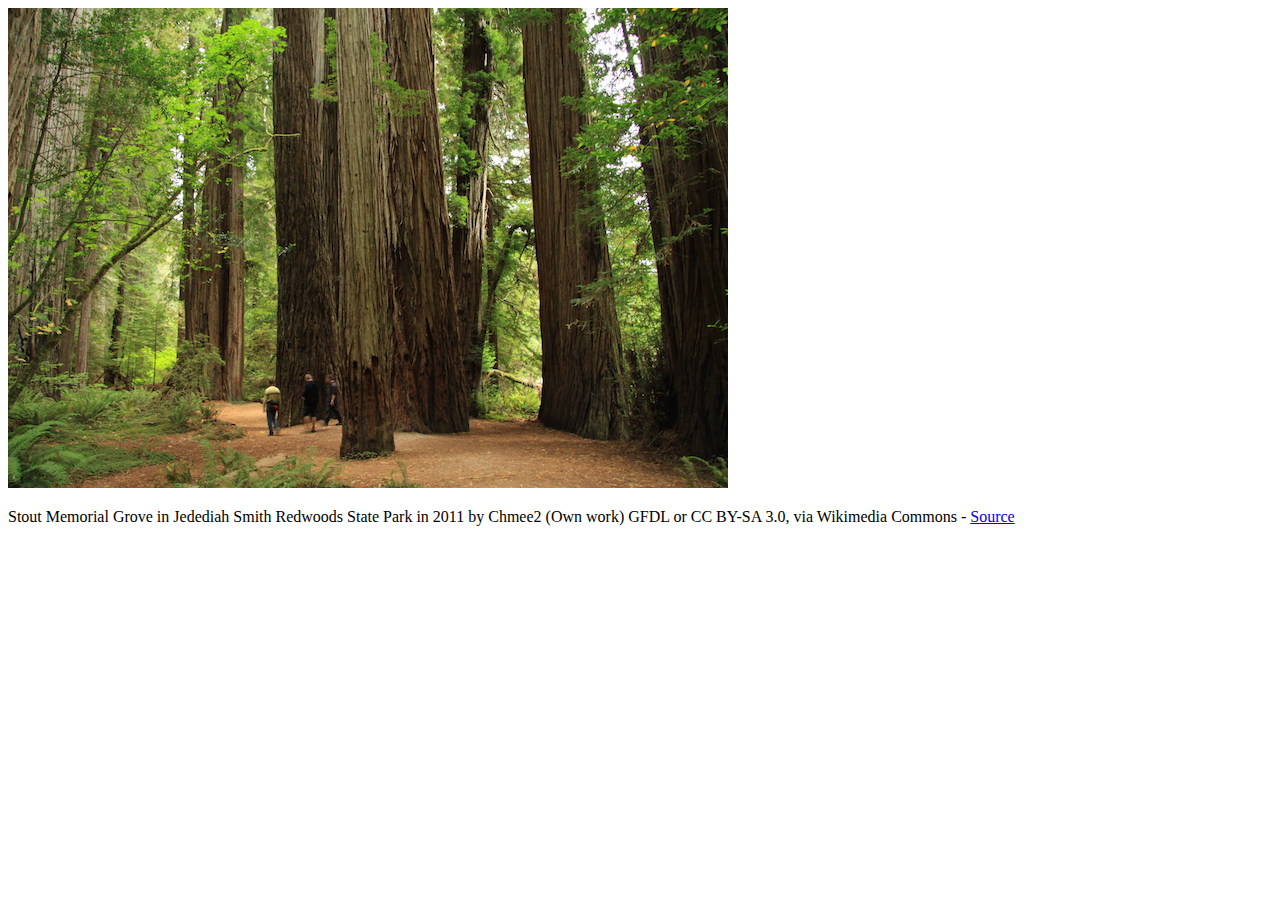
<file: Lesson 3/figures/index.html>
<!DOCTYPE html>
<html lang="en">
<head>
  <meta charset="UTF-8">
  <title>Figures Quiz</title>
  <!-- the next line loads the tests for the Udacity Feedback extension -->
  <meta name="udacity-grader" content="http://udacity.github.io/fend/fend-refresh/lesson2/problem-set/figures/tests.json">
</head>
<body>
  <!--
  You'll see some text written like this below: [words that are displayed](http://website.com). This is Markdown syntax for a link. You can think of Markdown as HTML shorthand. You'll need to turn it into HTML that looks like <a href="http://website.com">words that are displayed</a>.

  Learn more about Markdown here: https://daringfireball.net/projects/markdown/
  -->

  <!-- Turn this into HTML! -->
  
  <img src="redwoods_state_park.jpg" alt="Redwoods State Park">
  <p> Stout Memorial Grove in Jedediah Smith Redwoods State Park in 2011 by Chmee2 (Own work) GFDL or CC BY-SA 3.0, via Wikimedia Commons - <a href="https://commons.wikimedia.org/wiki/File%3AStout_Memorial_Grove_in_Jedediah_Smith_Redwoods_State_Park_in_2011_(22).JPG">Source</a></p>

  <!-- <figure>
    <img
    src="redwoods_state_park.jpg"
    alt="Redwoods State Park">	
    <figcaption>Stout Memorial Grove in Jedediah Smith Redwoods State Park in 2011 by Chmee2 (Own work) GFDL or CC BY-SA 3.0, via Wikimedia Commons - <a href="https://commons.wikimedia.org/wiki/File%3AStout_Memorial_Grove_in_Jedediah_Smith_Redwoods_State_Park_in_2011_(22).JPG">Source</a></figcaption>
  </figure> -->

</body>
</html>
</file>
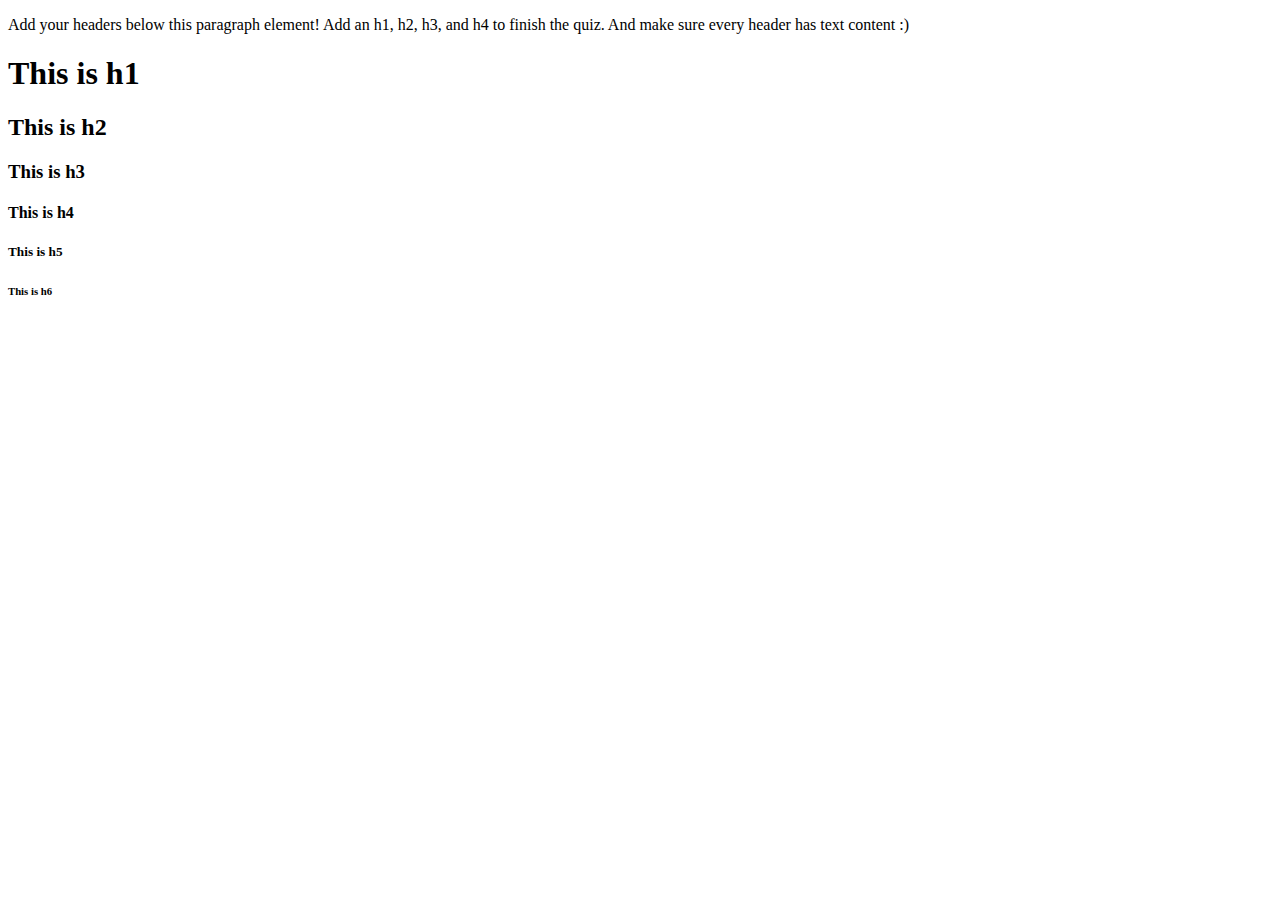
<file: Lesson 3/headers/index.html>
<!DOCTYPE html>
<html lang="en">
<head>
  <meta charset="UTF-8">
  <title>Headers Quiz</title>
  <!-- the next line loads the tests for the Udacity Feedback extension -->
  <meta name="udacity-grader" content="http://udacity.github.io/fend/fend-refresh/lesson2/problem-set/headers/tests.json">
</head>
<body>
  <p>Add your headers below this paragraph element! Add an h1, h2, h3, and h4 to finish the quiz. And make sure every header has text content :)</p>
  <h1>This is h1</h1>
  <h2>This is h2</h2>
  <h3>This is h3</h3>
  <h4>This is h4</h4>
  <h5>This is h5</h5>
  <h6>This is h6</h6>
</body>
</html>
</file>
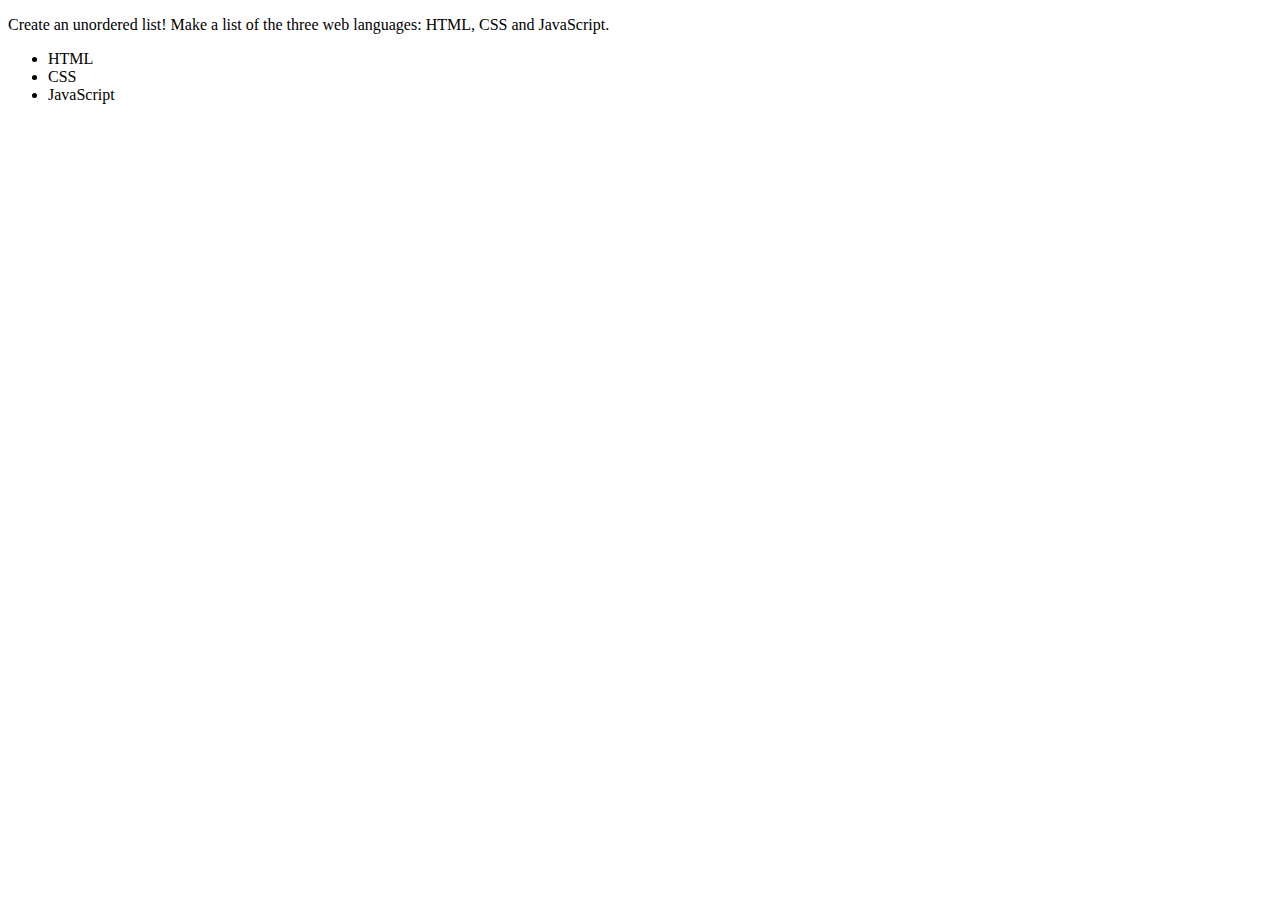
<file: Lesson 3/lists/index.html>
<!DOCTYPE html>
<html lang="en">
<head>
  <meta charset="UTF-8">
  <title>Lists Quiz</title>
  <!-- the next line loads the tests for the Udacity Feedback extension -->
  <meta name="udacity-grader" content="http://udacity.github.io/fend/fend-refresh/lesson2/problem-set/lists/tests.json">
</head>
<body>
  <p>Create an unordered list! Make a list of the three web languages: HTML, CSS and JavaScript.</p>
  <!-- 
  Your code goes here!
  -->
  <ul>
    <li>HTML</li>
    <li>CSS</li>
    <li>JavaScript</li>
  </ul>
</body>
</html>
</file>
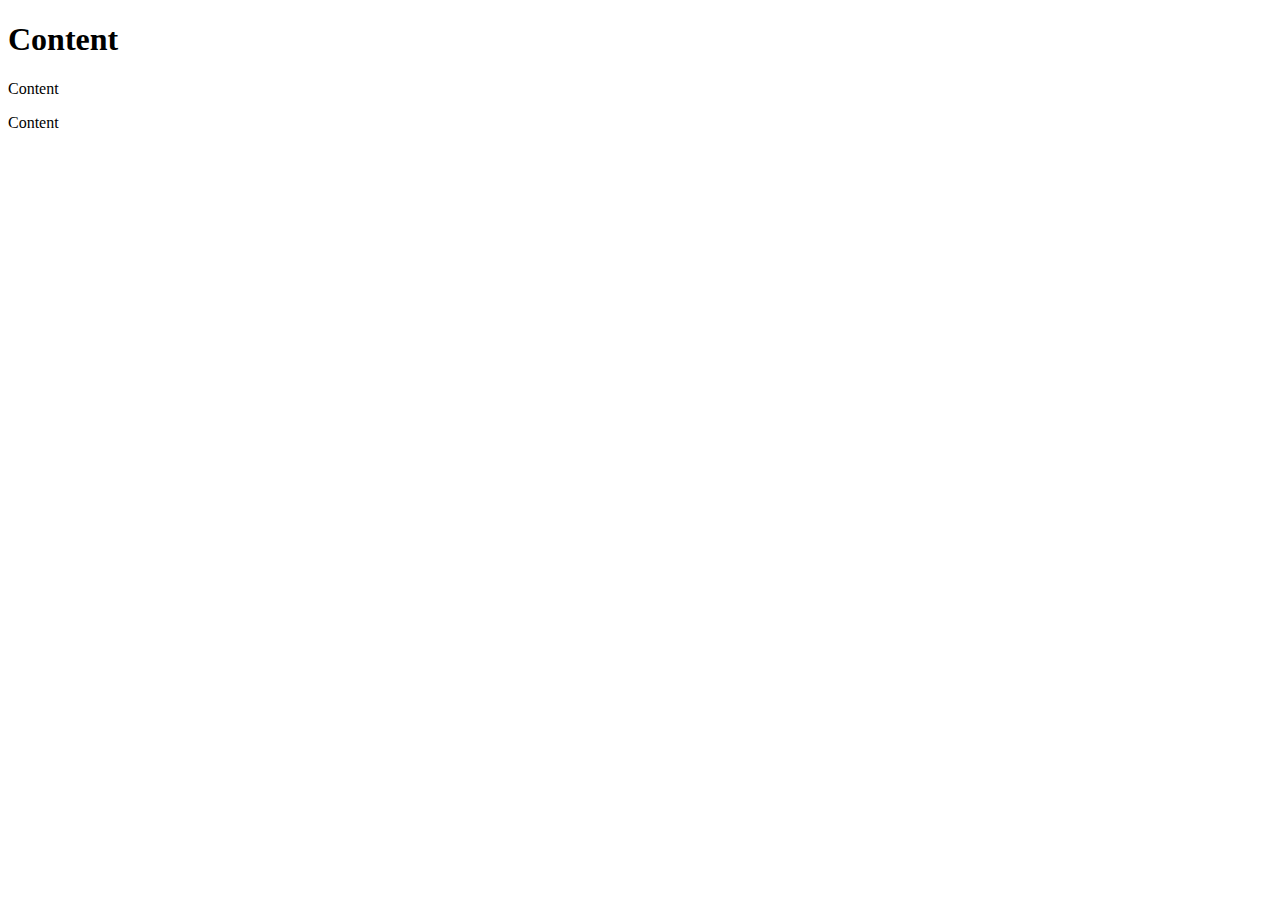
<file: Lesson 3/tree-to-html/index.html>
<!DOCTYPE html>
<html lang="en">
<head>
  <meta charset="UTF-8">
  <title>Tree to HTML</title>
  <!-- the next line loads the tests for the Udacity Feedback extension -->
  <meta name="udacity-grader" content="http://udacity.github.io/fend/fend-refresh/lesson2/problem-set/tree-to-html/tests.json">
</head>
<body>
  <!-- Did you notice that the body tag - the top of the sample tree - is already here? You don't need to add another one. -->
  <!-- Your code goes here! -->
  <h1>Content</h1>
  <div>
    <p>Content</p>
    <p>Content</p>
  </div>
</body>
</html>
</file>
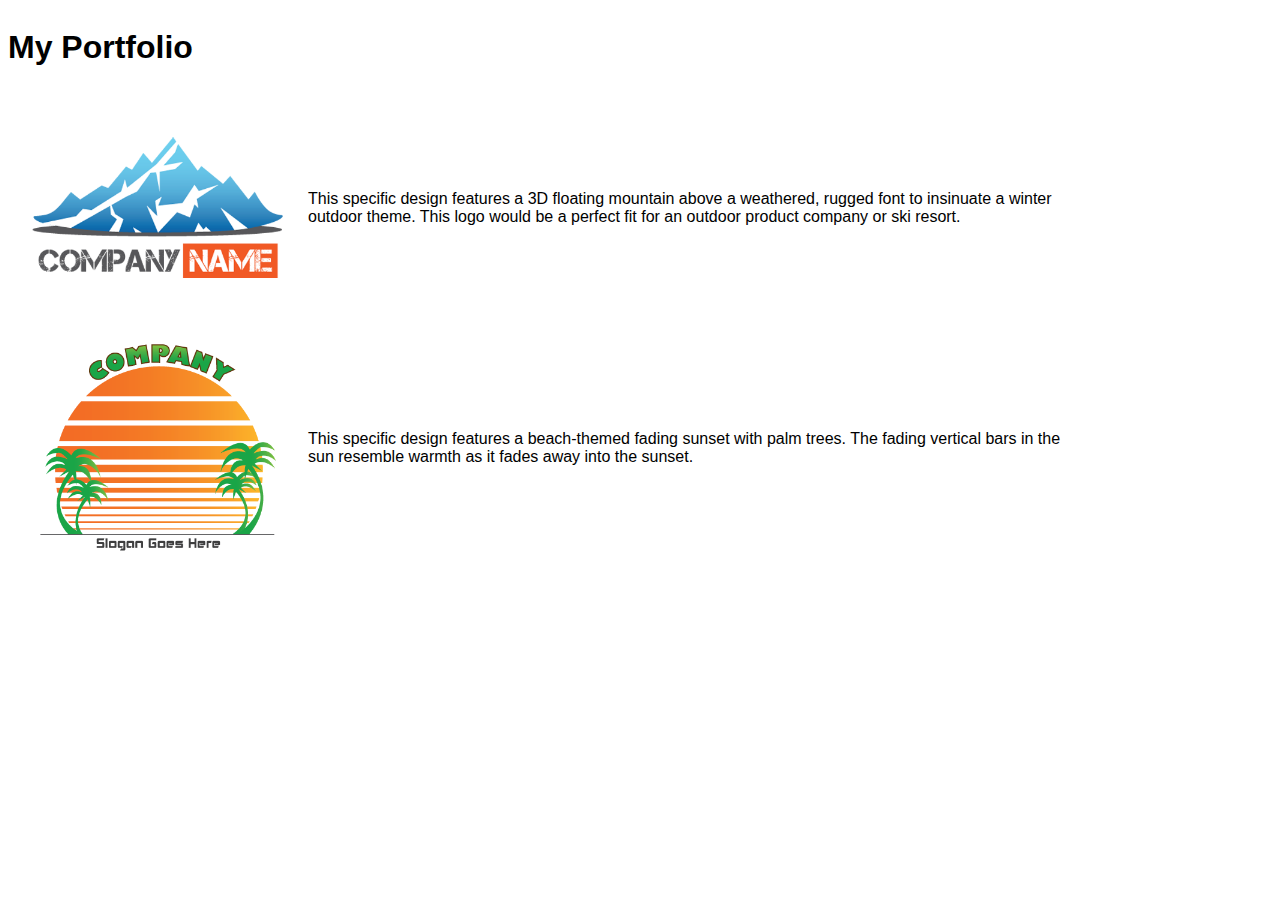
<file: Lesson 6/link-to-a-stylesheet/index.html>
<!DOCTYPE html>

<!-- Instructions: Add a link to the stylesheet 'styles.css' at the designated spot below. -->

<!-- Hints:

* sample link: <link href="path-to-stylesheet/stylesheet.css" rel="stylesheet">
* path to stylesheet: "css/styles.css"

-->

<html>
<head>
	<title>Link to a Stylesheet Quiz</title>
	<!-- the next line loads the tests for the Udacity Feedback extension -->
	<meta name="udacity-grader" content="http://udacity.github.io/fend/lessons/L3/problem-set/10-link-to-a-stylesheet/tests.json">
	<!-- add link here -->
	<link rel="stylesheet" href="css/styles.css">
</head>
<body>
	<div class="container">
		<div class="portfolio">
			<h1>My Portfolio</h1>
			<div class="item">
				<img src="img/out-cold.png" width="300">
				<span>This specific design features a 3D floating mountain above a weathered, rugged font to insinuate a winter outdoor theme. This logo would be a perfect fit for an outdoor product company or ski resort.</span>
			</div>
			<div class="item">
				<img src="img/retro-beach.png" width="300">
				<span>This specific design features a beach-themed fading sunset with palm trees. The fading vertical bars in the sun resemble warmth as it fades away into the sunset.</span>
			</div>
		</div>
	</div>
</body>
</html>
</file>
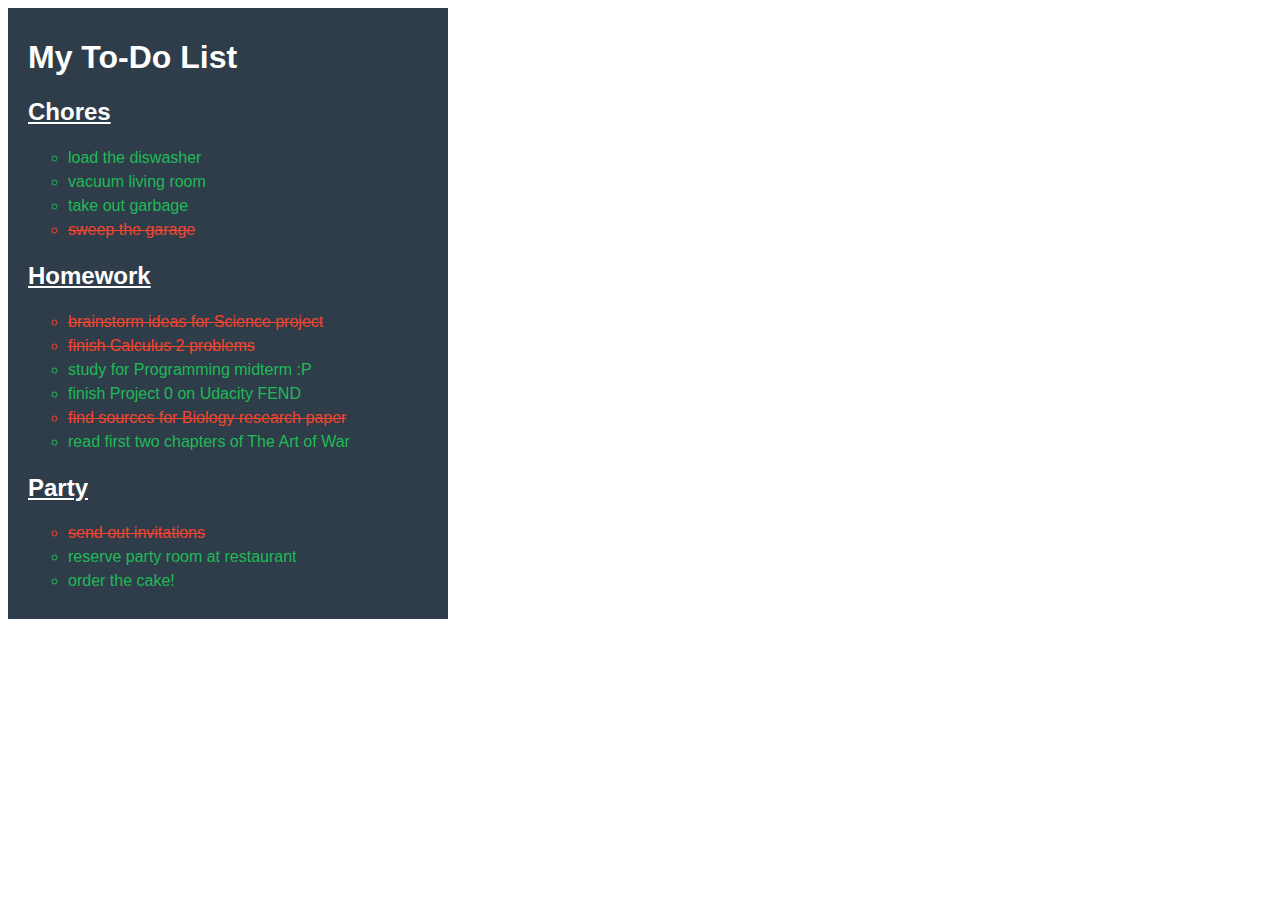
<file: Lesson 6/To-do-list/index.html>
<!DOCTYPE html>

<!-- Instructions: Using the provided HTML and CSS, add the correct attributes to the HTML to replicate the same webpage pictured below. -->

<html>
<head>
	<meta charset="utf-8">
	<title>Using Attributes Quiz</title>
	<style>
        body {
            font-family: Arial; 
        }
        #to-do-list {
            width: 400px;
            background: #2e3d49;
            padding: 10px 20px;
        }
        .title {
            color: #fff;
        }
        .underline {
            text-decoration: underline;
        } 
        .list {
            list-style-type: circle;
            text-align: left;
            font-size: 16px;
            color: #1fba58;
            line-height: 24px;
        }
        .finished {
            color: #f4442f;
            text-decoration: line-through;
        }
	</style>
</head>
<body>
	<div id="to-do-list">
		<h1 class="title">My To-Do List</h1>
		<h2 class="title underline">Chores</h2>
		<ul class="list ">
			<li>load the diswasher</li>
			<li>vacuum living room</li>
			<li>take out garbage</li>
			<li class="finished">sweep the garage</li>
		</ul>
		<h2 class="title underline">Homework</h2>
		<ul class="list">
			<li class="finished">brainstorm ideas for Science project</li>
			<li class="finished">finish Calculus 2 problems</li>
			<li>study for Programming midterm :P</li>
            <li>finish Project 0 on Udacity FEND</li>
			<li class="finished">find sources for Biology research paper</li>
			<li>read first two chapters of The Art of War</li>
		</ul>
        <h2 class="title underline">Party</h2>
        <ul class="list">
            <li class="finished">send out invitations</li>
            <li>reserve party room at restaurant</li>
            <li>order the cake!</li>
        </ul>
	</div>
</body>
</html>
</file>
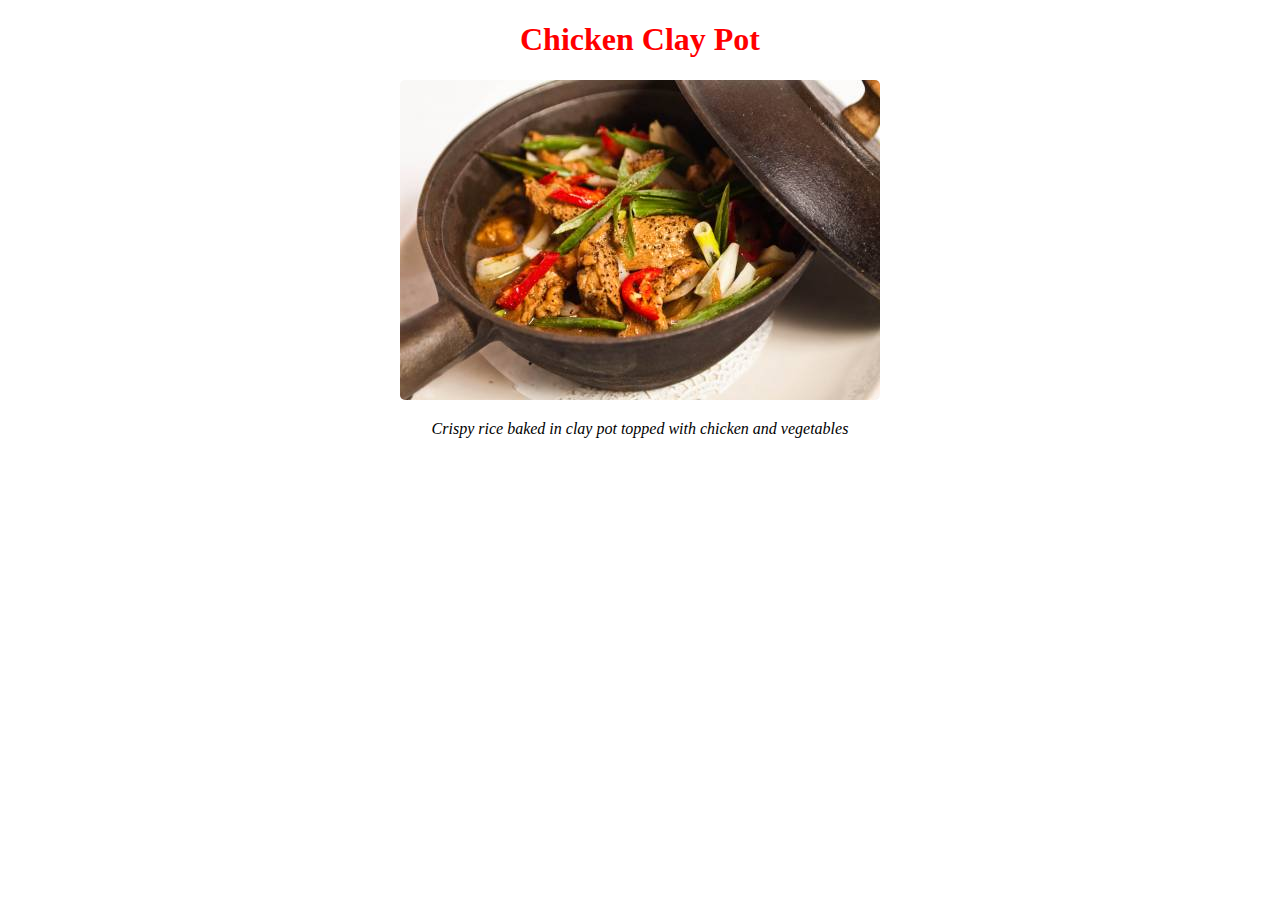
<file: Lesson 6/writing-selectors/index.html>
<!DOCTYPE html>
<html>
<head>
	<title>Writing Selectors Quiz</title>
	<!-- the next line loads the tests for the Udacity Feedback extension -->
	<meta name="udacity-grader" content="http://udacity.github.io/fend/lessons/L3/problem-set/05-writing-selectors/tests.json">
	<style>
		#menu {
			text-align: center;
		}
		.item{
			color: red;
		}
		.picture{
			border-radius: 5px;
		}
		.description{
			font-style: italic;
		}
	</style>
</head>
<body>
	<div id="menu">
		<h1 class="item">Chicken Clay Pot</h1>
		<img src="img/clay-pot.jpg" alt="clay pot" class="picture">
		<p class="description">Crispy rice baked in clay pot topped with chicken and vegetables</p>
	</div>
</body>
</html>
</file>
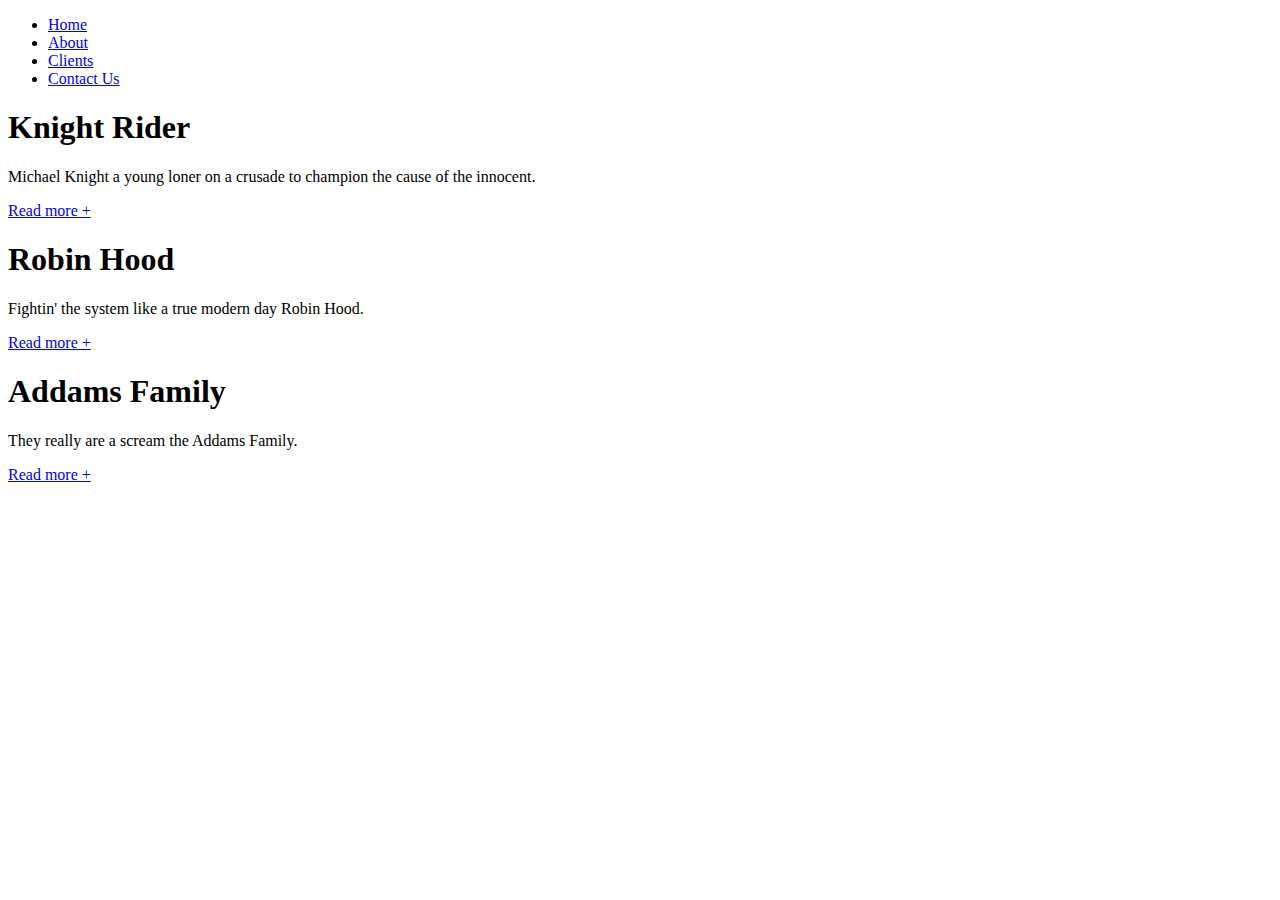
<file: Lesson 7/keyboard-shortcuts/finish.html>
<!DOCTYPE html>
<html lang="en">
<head>
	<meta charset="UTF-8">
	<title>Typing Challenge</title>
</head>
<body>
	<div>
		<ul>
			<li><a href="#">Home</a></li>
			<li><a href="#">About</a></li>
			<li><a href="#">Clients</a></li>
			<li><a href="#">Contact Us</a></li>
		</ul>
	</div>
	<div>
		<div class="article">
			<h1>Knight Rider</h1>
			<p>Michael Knight a young loner on a crusade to champion the cause of the innocent.</p>
			<a href="#">Read more +</a>
		</div>
		<div class="article">
			<h1>Robin Hood</h1>
			<p>Fightin' the system like a true modern day Robin Hood.</p>
			<a href="#">Read more +</a>
		</div>
		<div class="article">
			<h1>Addams Family</h1>
			<p>They really are a scream the Addams Family.</p>
			<a href="#">Read more +</a>
		</div>
	</div>
</body>
</html>
</file>
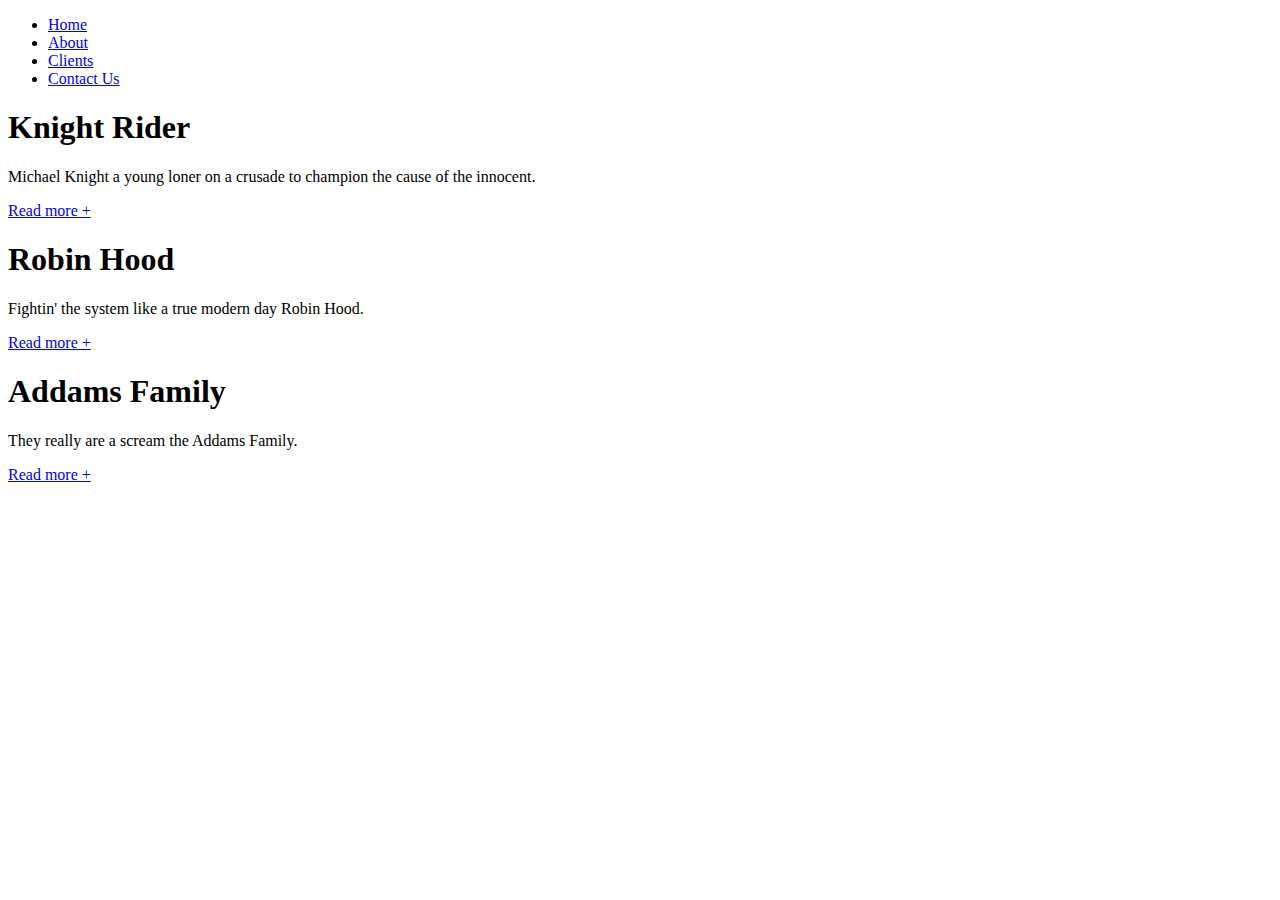
<file: Lesson 7/keyboard-shortcuts/start.html>
<!DOCTYPE html>
<html lang="en">

<head>
	<meta charset="UTF-8">
	<title>Typing Challenge</title>
</head>

<body>
	<div>
		<ul>
			<li>
				<a href="#">Home</a>
			</li>
			<li>
				<a href="#">About</a>
			</li>
			<!-- missing links here -->
			<li>
				<a href="#">Clients</a>
			</li>
			<li>
				<a href="#">Contact Us</a>
			</li>
		</ul>
	</div>
	<div>
		<!-- should be tabbed over -->
		<div class="article">
			<h1>Knight Rider</h1>
			<p>Michael Knight a young loner on a crusade to champion the cause of the innocent.</p>
			<a href="#">Read more +</a>
		</div>

		<!-- missing article -->
		<div class="article">
			<h1>Robin Hood</h1>
			<p>Fightin' the system like a true modern day Robin Hood.</p>
			<a href="#">Read more +</a>	
		</div>

		<!-- should be tabbed over -->
		<div class="article">
			<h1>Addams Family</h1>
			<p>They really are a scream the Addams Family.</p>
			<a href="#">Read more +</a>
		</div>
	</div>
</body>

</html>
</file>
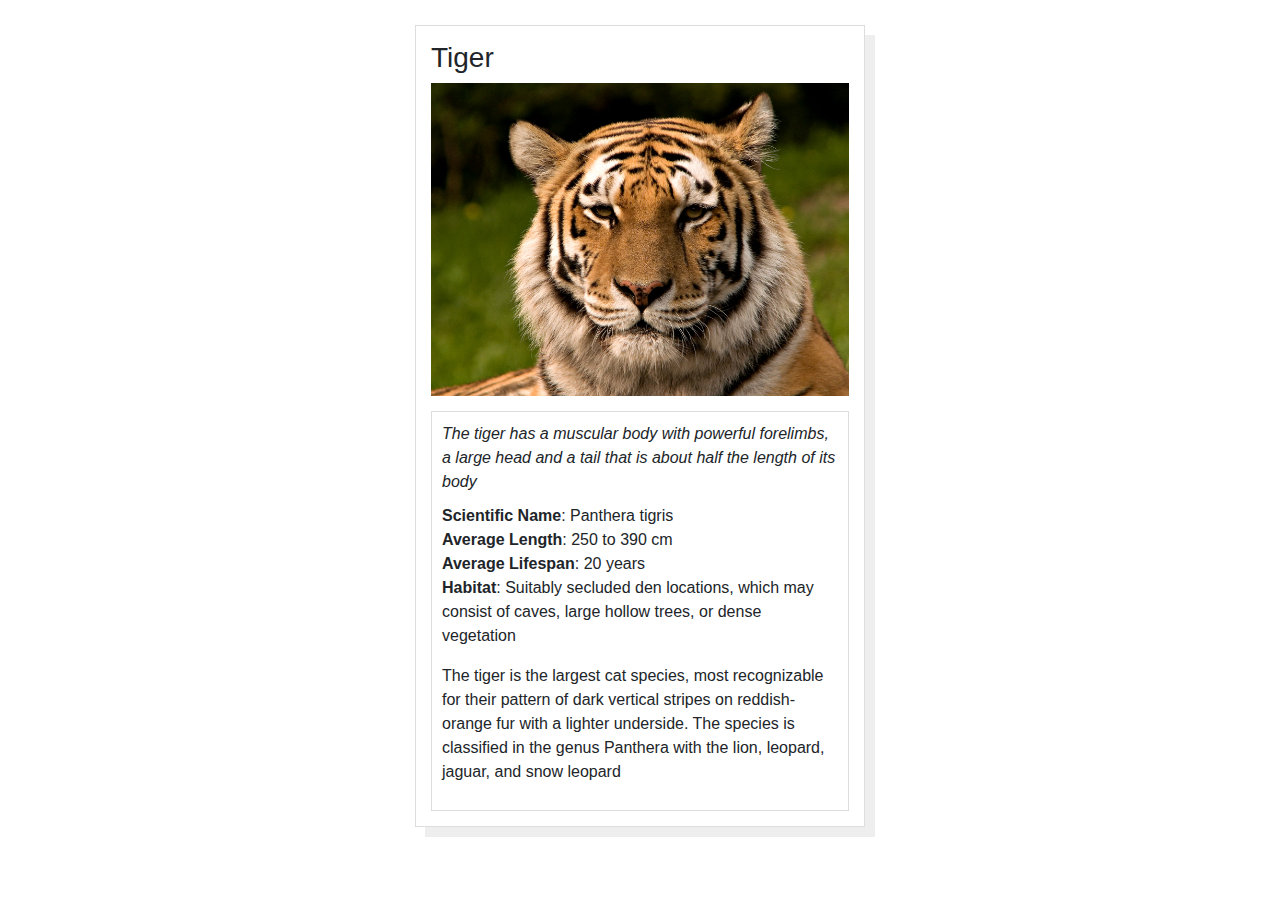
<file: Lesson 8/fend-animal-trading-cards-master/card.html>
<!DOCTYPE html>
<html>

<head>
	<meta charset="utf-8">
	<title>Animal Trading Cards</title>
	<link href="https://maxcdn.bootstrapcdn.com/bootstrap/4.0.0/css/bootstrap.min.css" rel="stylesheet" integrity="sha384-Gn5384xqQ1aoWXA+058RXPxPg6fy4IWvTNh0E263XmFcJlSAwiGgFAW/dAiS6JXm" crossorigin="anonymous">
	<!-- <link href="https://fonts.googleapis.com/css?family=Krona+One" rel="stylesheet"> -->
	<link rel="stylesheet" href="styles.css">
	<meta name="viewport" content="width=device-width, initial-scale=1.0">
</head>

<body>
	<div class="card-container">
		<!-- your favorite animal's name goes here -->
		<h3 class="animal-name">Tiger</h3>
		<!-- your favorite animal's image goes here -->
		<img class="img-fluid" src="tiger.jpg" alt="Tiger">
		<div class="description-container">
			<!-- your favorite animal's interesting fact goes here -->
			<em>The tiger has a muscular body with powerful forelimbs, a large head and a tail that is about half the length of its body</em>
			<ul class="list-nostyle">
				<!-- your favorite animal's list items go here -->
				<li>
					<strong>Scientific Name</strong>: Panthera tigris</li>
				<li>
					<strong>Average Length</strong>: 250 to 390 cm</li>
				<li>
					<strong>Average Lifespan</strong>: 20 years</li>
				<li>
					<strong>Habitat</strong>: Suitably secluded den locations, which may consist of caves, large hollow trees, or dense vegetation</li>
			</ul>
			<!-- your favorite animal's description goes here -->
			<p>The tiger is the largest cat species, most recognizable for their pattern of dark vertical stripes on reddish-orange fur with a lighter underside. The species is classified in the genus Panthera with the lion, leopard, jaguar, and snow leopard</p>
		</div>
	</div>
</body>

</html>
</file>
<file: Lesson 6/link-to-a-stylesheet/css/styles.css>
body {
	font-family: 'Roboto', sans-serif;
}
.container {
	display: flex;
	flex-wrap: wrap;
}
.menu {
	width: 15%;
}
.portfolio {
	width: 85%;
}
.item {
	width: 100%;
	clear: both;
}
.item img {
	float: left
}
.item span {
	display: table-cell;
	vertical-align: middle;
	height: 240px;
}
</file>
<file: Lesson 8/fend-animal-trading-cards-master/styles.css>
/* add your CSS here */
.card-container{
    width: 450px;
    margin: 25px auto;
    border:solid 1px #ddd;
    padding: 15px;
    box-shadow: 10px 10px #eee;
}

.list-nostyle{
    list-style-type: none;
    padding: 0;
    margin-top: 10px;
}
.description-container{
    margin-top: 15px;
    border:solid 1px #ddd;
    padding: 10px;
}
</file>
